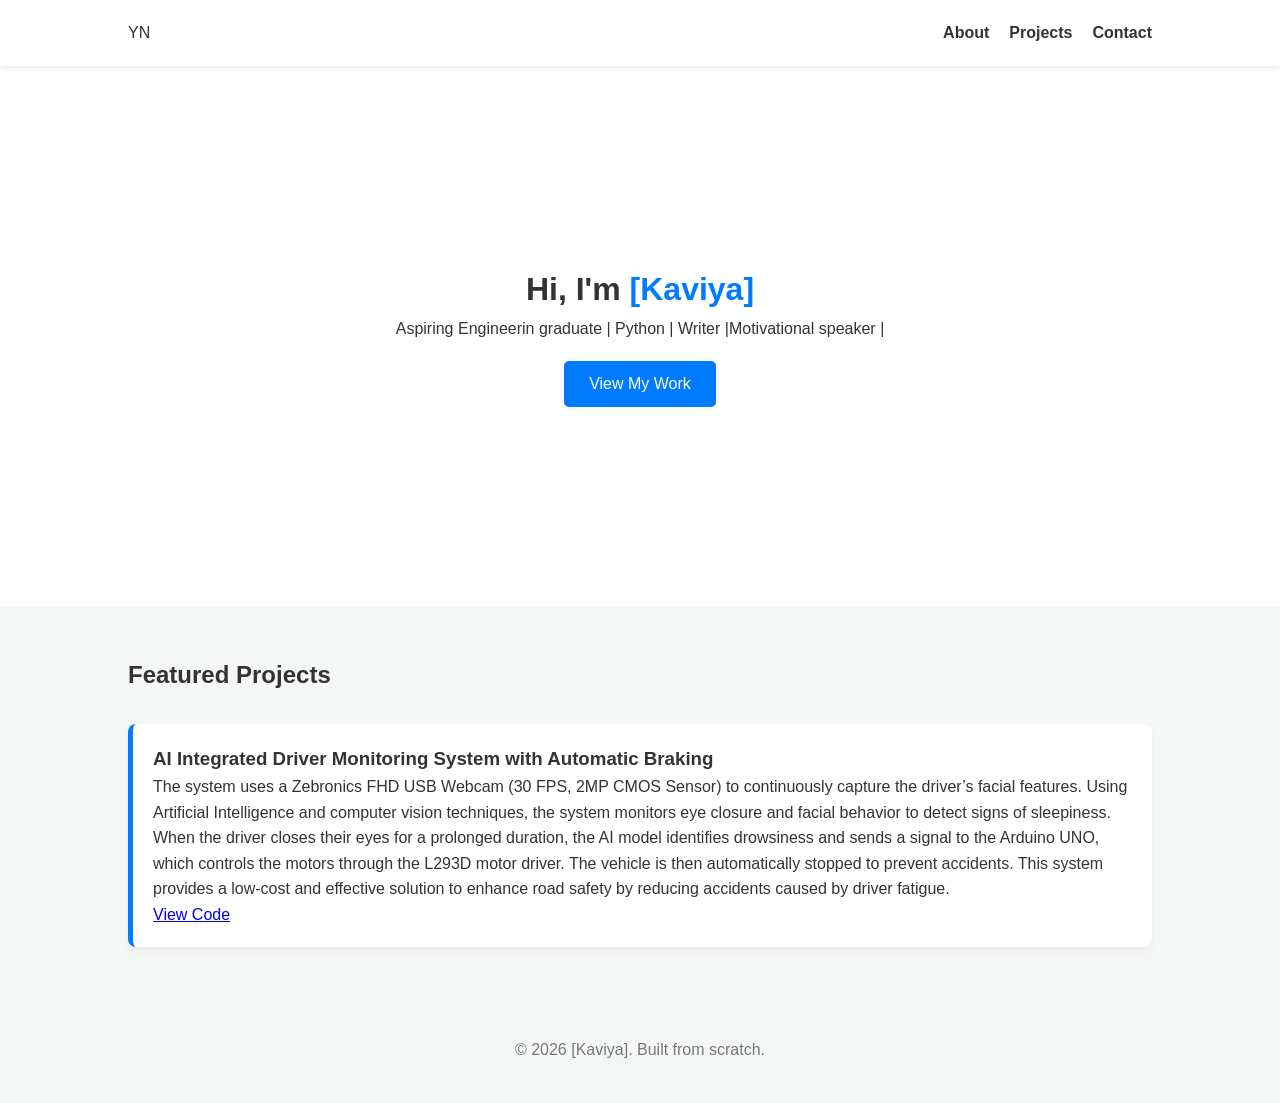
<file: index.html>
<!DOCTYPE html>
<html lang="en">
<head>
    <meta charset="UTF-8">
    <meta name="viewport" content="width=device-width, initial-scale=1.0">
    <title>Kaviya | Portfolio</title>
    <link rel="stylesheet" href="style.css">
</head>
<body>

    <nav>
        <div class="logo">YN</div>
        <ul>
            <li><a href="#about">About</a></li>
            <li><a href="#projects">Projects</a></li>
            <li><a href="#contact">Contact</a></li>
        </ul>
    </nav>

    <header id="hero">
        <h1>Hi, I'm <span class="highlight">[Kaviya]</span></h1>
        <p>Aspiring Engineerin graduate | Python | Writer |Motivational speaker | </p>
        <a href="#projects" class="btn">View My Work</a>
    </header>

    <section id="projects">
        <h2>Featured Projects</h2>
        <div class="project-grid">
            <div class="project-card">
                <h3>AI Integrated Driver Monitoring System with Automatic Braking</h3>
                <p>The system uses a Zebronics FHD USB Webcam (30 FPS, 2MP CMOS Sensor) to continuously 
capture the driver’s facial features. Using Artificial Intelligence and computer vision 
techniques, the system monitors eye closure and facial behavior to detect signs of sleepiness. 
When the driver closes their eyes for a prolonged duration, the AI model identifies drowsiness 
and sends a signal to the Arduino UNO, which controls the motors through the L293D motor 
driver. The vehicle is then automatically stopped to prevent accidents.
This system provides a low-cost and effective solution to enhance road safety by reducing 
accidents caused by driver fatigue.</p>
                <a href="#">View Code</a>
            </div>
        </div>
    </section>

    <footer>
        <p>&copy; 2026 [Kaviya]. Built from scratch.</p>
    </footer>

</body>
</html>
</file>
<file: style.css>
/* basic reset */
* { margin: 0; padding: 0; box-sizing: border-box; font-family: 'Segoe UI', sans-serif; }

body { background-color: #f4f7f6; color: #333; line-height: 1.6; }

/* Navigation */
nav { display: flex; justify-content: space-between; padding: 20px 10%; background: #fff; position: sticky; top: 0; box-shadow: 0 2px 5px rgba(0,0,0,0.1); }
nav ul { display: flex; list-style: none; }
nav ul li { margin-left: 20px; }
nav a { text-decoration: none; color: #333; font-weight: bold; }

/* Hero Section */
#hero { height: 60vh; display: flex; flex-direction: column; justify-content: center; align-items: center; text-align: center; background: #fff; }
.highlight { color: #007bff; }
.btn { margin-top: 20px; padding: 10px 25px; background: #007bff; color: white; border-radius: 5px; text-decoration: none; transition: 0.3s; }
.btn:hover { background: #0056b3; }

/* Projects Grid */
#projects { padding: 50px 10%; }
.project-grid { display: grid; grid-template-columns: repeat(auto-fit, minmax(300px, 1fr)); gap: 20px; margin-top: 30px; }
.project-card { background: white; padding: 20px; border-radius: 8px; border-left: 5px solid #007bff; box-shadow: 0 4px 6px rgba(0,0,0,0.05); }

footer { text-align: center; padding: 40px; color: #777; }
</file>
